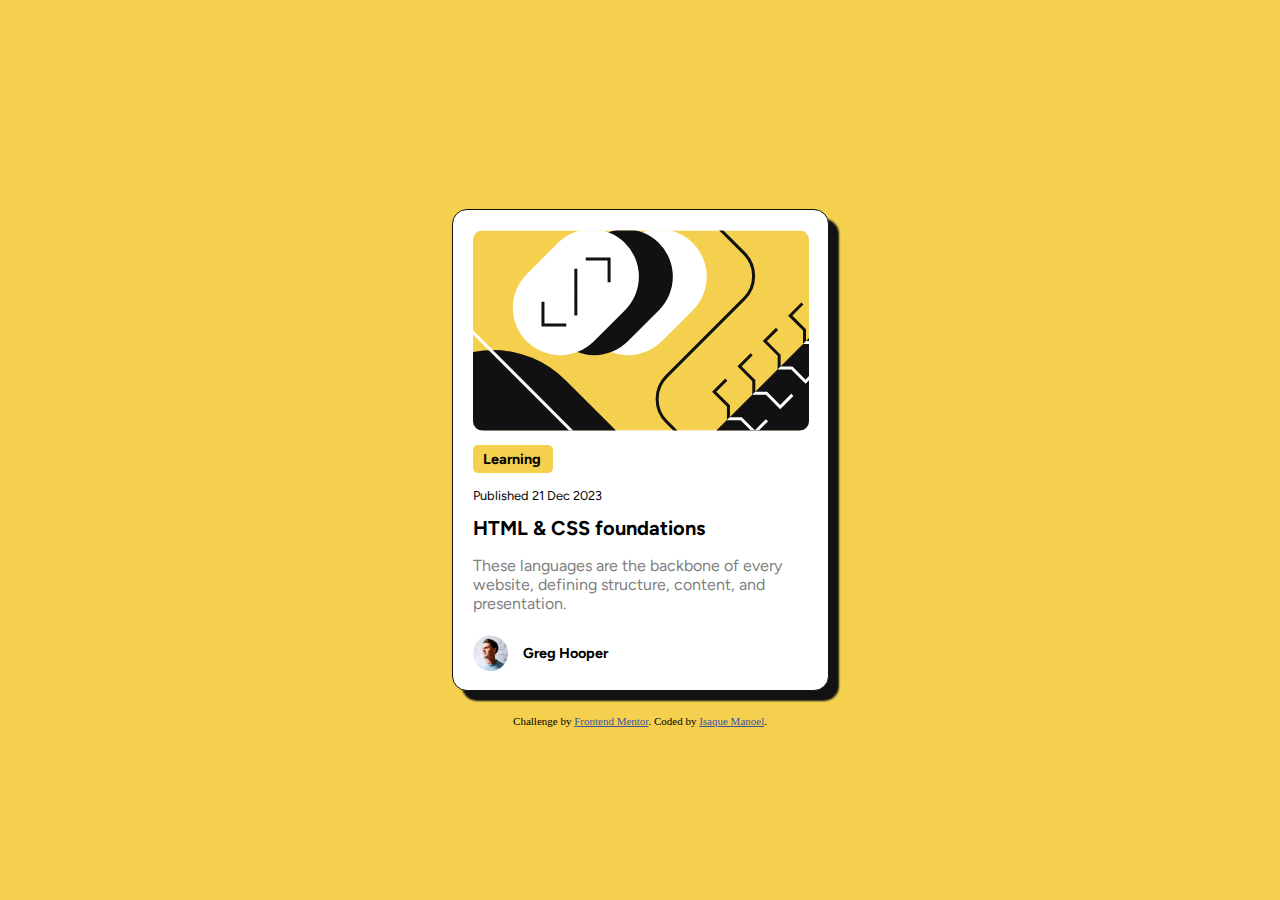
<file: index.html>
<!DOCTYPE html>
<html lang="en">
<head>
  <meta charset="UTF-8">
  <meta name="viewport" content="width=device-width, initial-scale=1.0">

  <link rel="icon" type="image/png" sizes="32x32" href="./assets/images/favicon-32x32.png">
  <link rel="stylesheet" href="style.css">
  <title>Frontend Mentor | Blog preview card</title>
</head>

<body>
  <div class="background">
    <div>
      <img class="img" src="assets/images/illustration-article.svg" alt="ilustracao">
        <div class="cabecalho">
          <h1>Learning</h1>
          <p>Published 21 Dec 2023</p>
        </div>

        <div class="conteudo">
          <h1>HTML & CSS foundations</h1>
          <p>These languages are the backbone of every website, defining structure, content, and presentation.</p>
        </div>
        <div class="autor">
          <img src="assets/images/image-avatar.webp" alt="avatar">
          <span>Greg Hooper</span>
        </div>
    </div>
    <br>
        <div class="attribution">
          Challenge by <a href="https://www.frontendmentor.io?ref=challenge" target="_blank">Frontend Mentor</a>. 
          Coded by <a href="https://www.frontendmentor.io/profile/Isaque-Manoel">Isaque Manoel</a>.
        </div>
  </div>
</body>
</html>
</file>
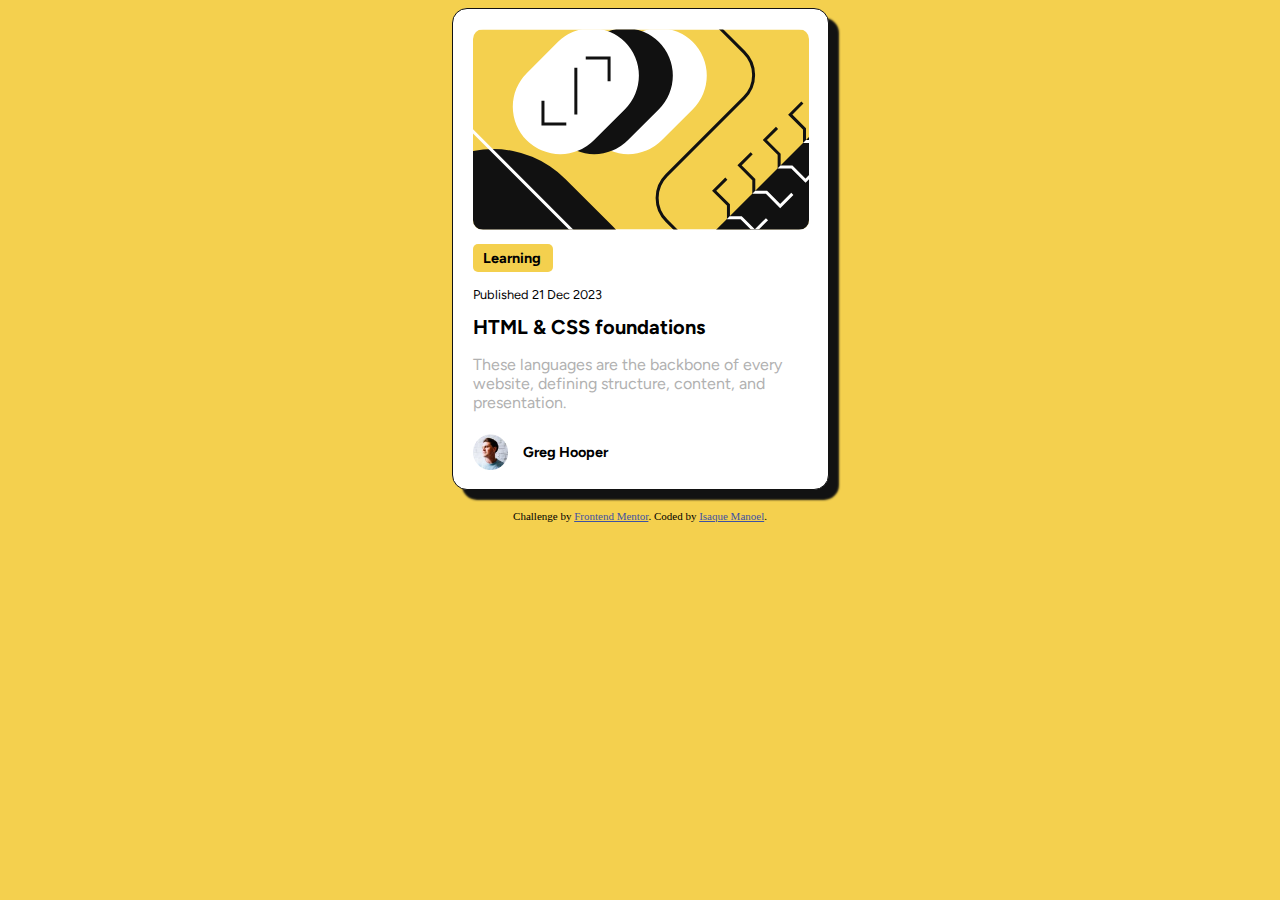
<file: blog-preview-card-main/index.html>
<!DOCTYPE html>
<html lang="en-US">
<head>
  <meta charset="UTF-8">
  <meta name="viewport" content="width=device-width, initial-scale=1.0">

  <link rel="icon" type="image/png" sizes="32x32" href="./assets/images/favicon-32x32.png">
  <link rel="stylesheet" href="style.css">
  
  <title>Frontend Mentor | Blog preview card</title>

</head>
<body>

  <div class="background">
    <div>
        <img class="img" src="assets/images/illustration-article.svg" alt="ilustracao">
              <div class="cabecalho">
                <h1>Learning</h1>
                <p>Published 21 Dec 2023</p>
              </div>

              <div class="conteudo">
                <h1>HTML & CSS foundations</h1>
                <p>These languages are the backbone of every website, defining structure, content, and presentation.</p>
              </div>
          <div class="autor">
                <img src="assets/images/image-avatar.webp" alt="avatar">
                <span>Greg Hooper</span>
          </div>
    </div>
  </div>
    </main>
  </div>

  
  <div class="attribution">
    Challenge by <a href="https://www.frontendmentor.io?ref=challenge" target="_blank">Frontend Mentor</a>. 
    Coded by <a href="#">Isaque Manoel</a>.
  </div>
</body>
</html>
</file>
<file: style.css>
@charset "UTF-8";


@import url('https://fonts.google.com/specimen/Figtree');

@font-face {
    font-family: 'Figtree';
    src: url('assets/fonts/Figtree-VariableFont_wght.ttf');
    font-weight: 500, 800;
}

:root {
    --yellow: hsl(47, 88%, 63%);
    --white:hsl(0, 0%, 100%);
    --grey: hsl(0, 0%, 50%);
    --black: hsl(0, 0%, 7%);
}

body {
    margin: 0;
    height: 100vh;
    display: flex;
    flex-direction: column;
    justify-content: center;
    align-items: center;
    max-width: 1440px;
    min-width: 375px;

    background-color: var(--yellow);
}

.background {
    display: flex;
    flex-direction: column;
    padding: 20px;
    background-color: var(--white);
    width: 335px;
    height: 440px;
    border-radius: 15px;
    box-shadow: 10px 10px 2px hsl(0, 0%, 7%);
    border: 1px solid var(--black);
    margin: auto;
}

.img {
    border-radius: 10px;
}

.cabecalho h1 {
    padding: 5px 10px;
    border-radius: 5px;
    background-color: var(--yellow);
    font-family: 'figtree';
    font-size: 0.9em;
    font-weight: bold;
    width: 60px;
    margin-bottom: 15px;
}

.cabecalho p {
    font-size: 0.8em;
    font-family: 'figtree';
}

.conteudo {
    font-family: 'figtree';
}

.conteudo h1 {
    font-weight: bold;
    font-size: 20px;
}

.conteudo h1:hover {
    color: var(--yellow);
}

.conteudo p {
    color: var(--grey);
}

.autor {
    display: flex;
    align-items: center;
}

.autor img {
    width: 35px;
    height: auto;
}

.autor span {
    font-family: 'figtree';
    font-weight: bold;
    font-size: 0.9em;
    margin: 15px;
}

.attribution { 
    font-size: 11px; 
    text-align: center; 
    padding: 20px;
}

.attribution a {
    color: hsl(228, 45%, 44%); 
}
</file>
<file: blog-preview-card-main/style.css>
@charset "UTF-8";


@import url('https://fonts.google.com/specimen/Figtree');

@font-face {
    font-family: 'Figtree';
    src: url('assets/fonts/Figtree-VariableFont_wght.ttf');
    font-weight: 500, 800;
}

:root {
    --yellow: hsl(47, 88%, 63%);
    --white:hsl(0, 0%, 100%);
    --grey: hsl(0, 0%, 50%);
    --black: hsl(0, 0%, 7%);
}

body {
    max-width: 1440px;
    min-width: 375px;
    display: flex;
    flex-direction: column;
    align-items: center;
    justify-items: center;
    background-color: var(--yellow);
}

.background {
    display: flex;
    flex-direction: column;
    padding: 20px;
    background-color: var(--white);
    width: 335px;
    height: 440px;
    border-radius: 15px;
    box-shadow: 10px 10px 2px hsl(0, 0%, 7%);
    border: 1px solid var(--black);
    margin: auto;
}

.img {
    border-radius: 10px;
}

.cabecalho h1 {
    padding: 5px 10px;
    border-radius: 5px;
    background-color: var(--yellow);
    font-family: 'figtree';
    font-size: 0.9em;
    font-weight: bold;
    width: 60px;
    margin-bottom: 15px;
}

.cabecalho p {
    font-size: 0.8em;
    font-family: 'figtree';
}

.conteudo {
    font-family: 'figtree';
}

.conteudo h1 {
    font-weight: bold;
    font-size: 20px;
}

.conteudo h1:hover {
    color: var(--yellow);
}

.conteudo p {
    color: rgb(177, 177, 177);
}

.autor {
    display: flex;
    align-items: center;
}

.autor img {
    width: 35px;
    height: auto;
}

.autor span {
    font-family: 'figtree';
    font-weight: bold;
    font-size: 0.9em;
    margin: 15px;
}

.attribution { 
    font-size: 11px; 
    text-align: center; 
    padding: 20px;
}

.attribution a {
    color: hsl(228, 45%, 44%); 
}
</file>
